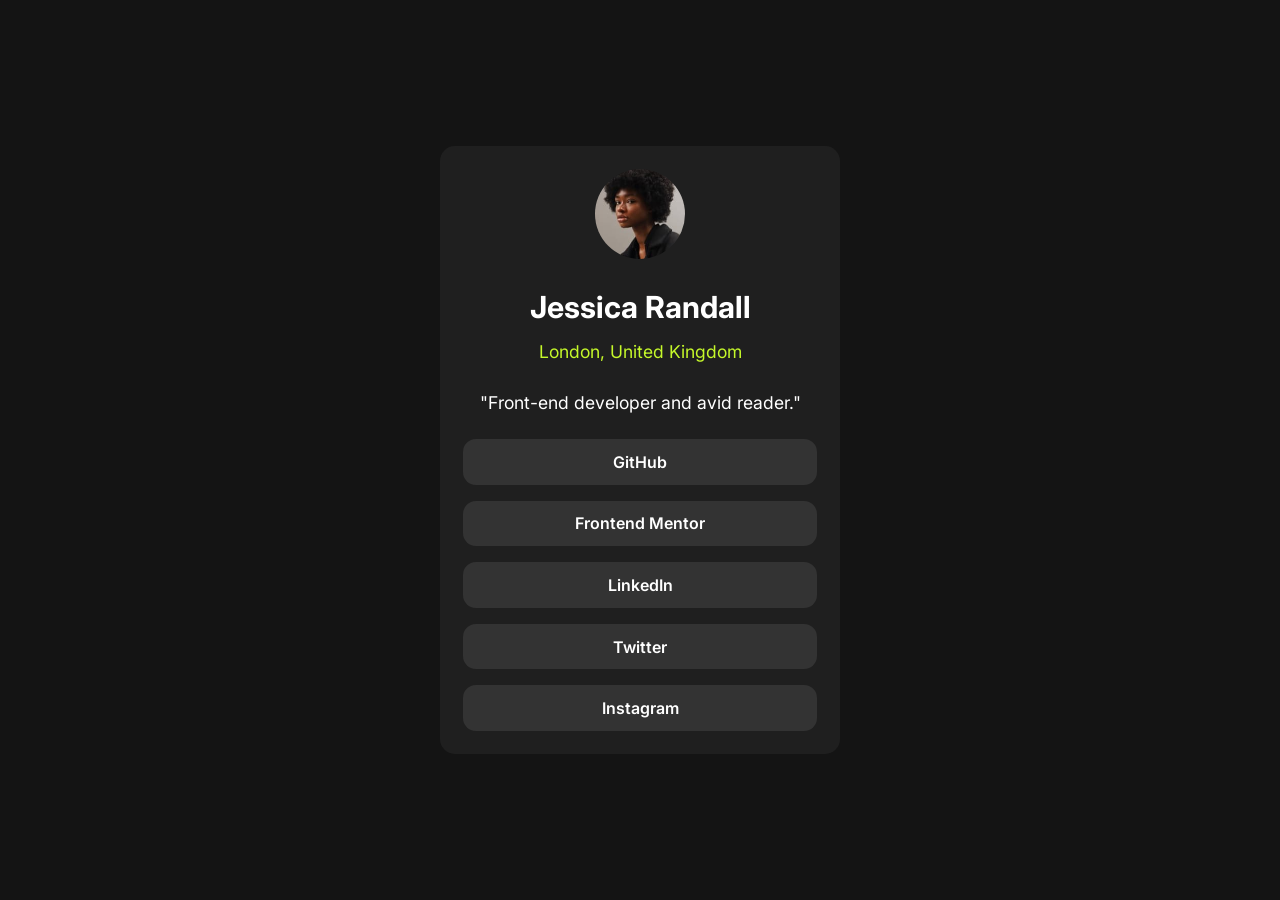
<file: Social links profile/index.html>
<!DOCTYPE html>
<html lang="en">
<head>
  <meta charset="UTF-8">
  <meta name="viewport" content="width=device-width, initial-scale=1.0"> <!-- displays site properly based on user's device -->
  <link rel="stylesheet" href="style.css">
  <link rel="icon" type="image/png" sizes="32x32" href="./assets/images/favicon-32x32.png">
  
  <title>Frontend Mentor | Social links profile</title>

  <!-- Feel free to remove these styles or customise in your own stylesheet 👍 -->
  <style>
    .attribution { font-size: 11px; text-align: center; }
    .attribution a { color: hsl(228, 45%, 44%); }
  </style>
</head>
<body>

  <div class="container">
    <header class="header">
      <img  class="profile-img" src="images/avatar-jessica.jpeg" alt="Jessica Randall">
      <h1 >Jessica Randall</h1>
      <p  class="hightlight" >London, United Kingdom</p>
      <p>"Front-end developer and avid reader."</p>
    </header>

    <main class="main">
      <ul class="social-links">
        <li><a href="#">GitHub</a></li>
        <li><a href="#">Frontend Mentor</a></li>
        <li><a href="#">LinkedIn</a></li>
        <li><a href="#">Twitter</a></li>
        <li><a href="#">Instagram</a></li>
      </ul>
    </main>
  </div>

</body>
</html>
</file>
<file: Social links profile/style.css>
@import url('https://fonts.googleapis.com/css2?family=Inter:ital,opsz,wght@0,14..32,100..900;1,14..32,100..900&display=swap');
* {
    box-sizing: border-box;
    margin: 0;
    padding: 0;
}

:root {
    --WHITE: rgb(255, 255, 255);
    --GREEN:  hsl(75, 94%, 57%);
}

a { 
    text-decoration: none;
    color: inherit;
    display: block;
}

body {
    height: 100vh;
    overflow: hidden;
    display: flex;
    justify-content: center;
    align-items: center;
    text-align: center;
    flex-direction: column;
    background-color: hsl(0, 0%, 8%);
    font-size: 14px;
    font-family: "Inter", sans-serif;
}
.container {
    width : min(89%, 400px);
    background-color: hsl(0, 0%, 12%);
    color: var(--WHITE);    
    padding: 23px;   
    border-radius: 15px;
}

.profile-img {
    width: 90px;
    height: 90px;
    border-radius: 50%;
    display: block;
    margin: 0 auto 30px;
} 

.header h1 {
    font-weight: 700;
    font-size: 1.9rem;
    margin-bottom: 16px;
}


.header p { 
    font-size: clamp(0.81rem, 4vw, 1.1rem);
    font-weight: 400;
}

.header p:not(:last-child) {
    margin-bottom: 30px;
}

.hightlight {
    color: var(--GREEN);
    margin-bottom: 10px;
}

.main .social-links{ 
    list-style:  none;
    padding-top: 26px;
}

.main .social-links li {
    text-align: center;
    font-weight: 600;
    white-space: nowrap;
    background-color: hsl(0, 0%, 20%);
    padding: 0.8rem clamp(4rem, 5vw, 7.1875rem);
    border-radius: 13px;
    font-size: 1rem;
    transition: background-color 0.2s, color 0.2s;
}

.main .social-links li:not(:last-child) {
    margin-bottom: 1rem;
}
.main .social-links li:hover {
    background-color: var(--GREEN);
    cursor: pointer;
    color: #000;
}
</file>
